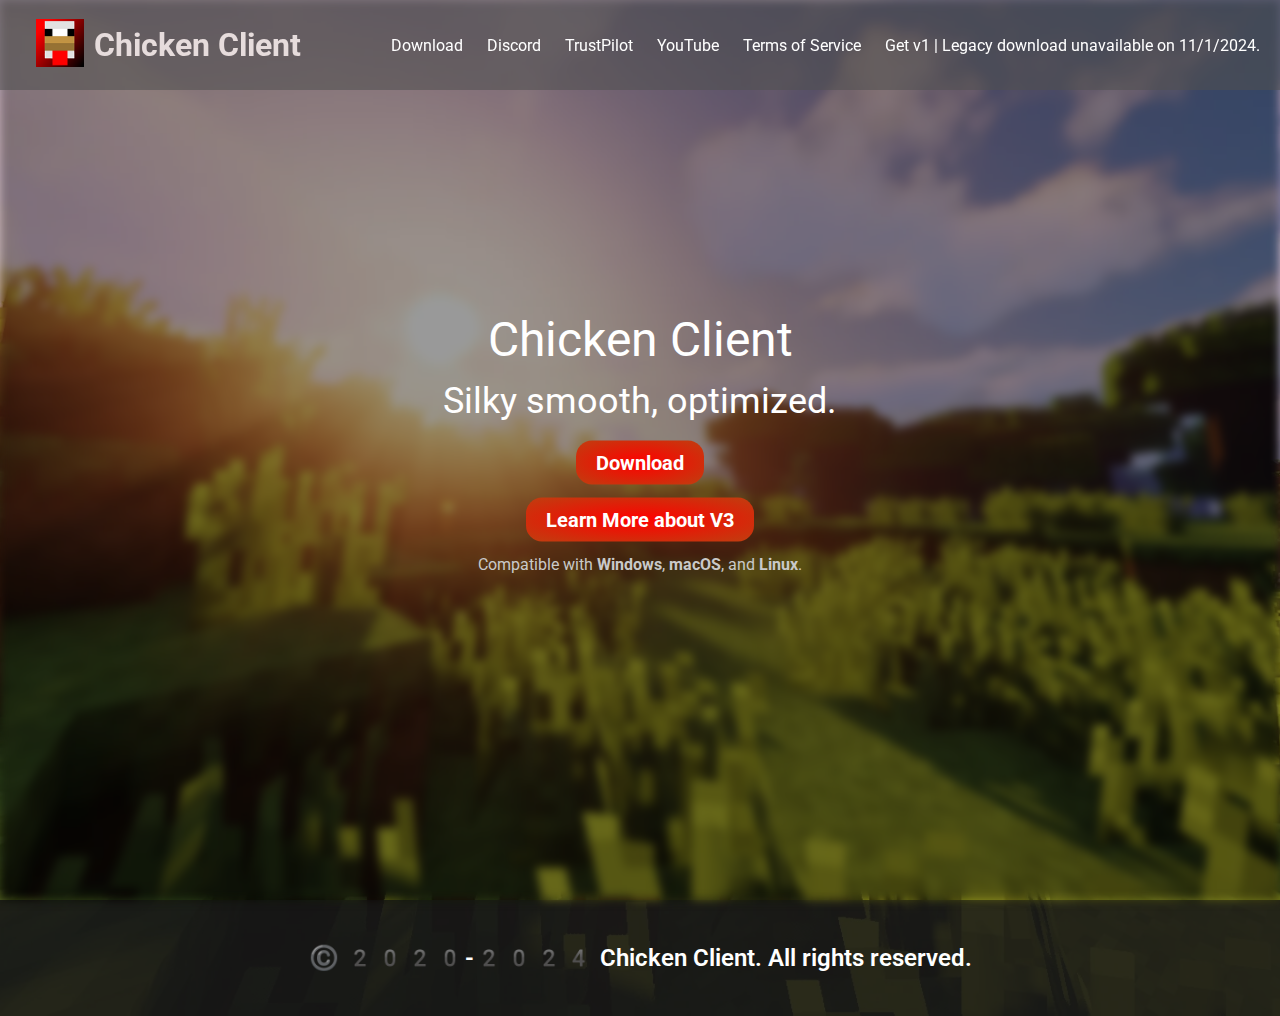
<file: index.html>
<!DOCTYPE html>
<html lang="en">
<head>
  <meta charset="UTF-8">
  <meta name="viewport" content="width=device-width, initial-scale=1.0">
  <title>Chicken Client</title>
  <link rel="stylesheet" href="styles.css">
  <link href="https://fonts.googleapis.com/css2?family=Roboto:wght@400;700&display=swap" rel="stylesheet">
  <meta property="og:title" content="Chicken Client - Home">
  <meta property="og:description" content="The best client for PVP and performance!">
  <meta property="og:image" content="https://client.chickennet.work/logo.png">
  <meta property="og:image:width" content="400">
  <meta property="og:image:height" content="400">
  <meta property="og:url" content="https://client.chickennet.work">
  <meta property="og:type" content="website">
</head>
<body>
    <div class="hero">
        <div class="blur-overlay"></div>
        <img src="hero.webp" class="hero-image" alt="Chicken Client Site Image">
      </div>
  <div class="transparent-bar">
    <a href="/index.html"><img src="logo.png" class="logo" alt="Chicken Client Logo"></a>
    <a href="/index.html" class="link-as-text"><h1 class="brand-text">Chicken Client</h1></a>
    <div class="links">
      <a href="https://github.com/ChickenClient/Installer/releases/download/1.30.1/ChickenClient-Installer.exe" class="nav-link">Download</a>
      <a href="https://discord.gg/A5vzwc9MMR" class="nav-link">Discord</a>
      <a href="https://www.trustpilot.com/review/chickenclient-site.vercel.app" class="nav-link">TrustPilot</a>
      <a href="https://youtube.com/@ZoeyTheChicken" class="nav-link">YouTube</a>
      <a href="/chickenclienttos.html" class="nav-link">Terms of Service</a>
      <a href="/legacy.html" class="nav-link">Get v1 | Legacy download unavailable on 11/1/2024.</a>
    </div>
  </div>
  <div class="center-text">
    <span class="grass-text">Chicken Client</span>
    <br>
    <span class="center-text-sm">Silky smooth, optimized.</span>
    <div class="minecraft-chicken"></div>
    <a href="https://github.com/ChickenClient/Installer/releases/download/1.30.1/ChickenClient-Installer.exe" class="download-button">Download</a> <br>
    <a href="v3.html" class="download-button">Learn More about V3</a>
    <p class="txt-compatible">Compatible with <strong>Windows</strong>, <strong>macOS</strong>, and <strong>Linux</strong>.</p>
  </div>
  <div class="footer-div">
  <footer class="footer">
    <div class="footer-content">
      <p>&copy; 2020-2024 Chicken Client. All rights reserved.</p>
    </div>
  </footer>
  </div>
  <script src="script.js"></script>
  <script src="whandler.js"></script>
</body>
</html>
</file>
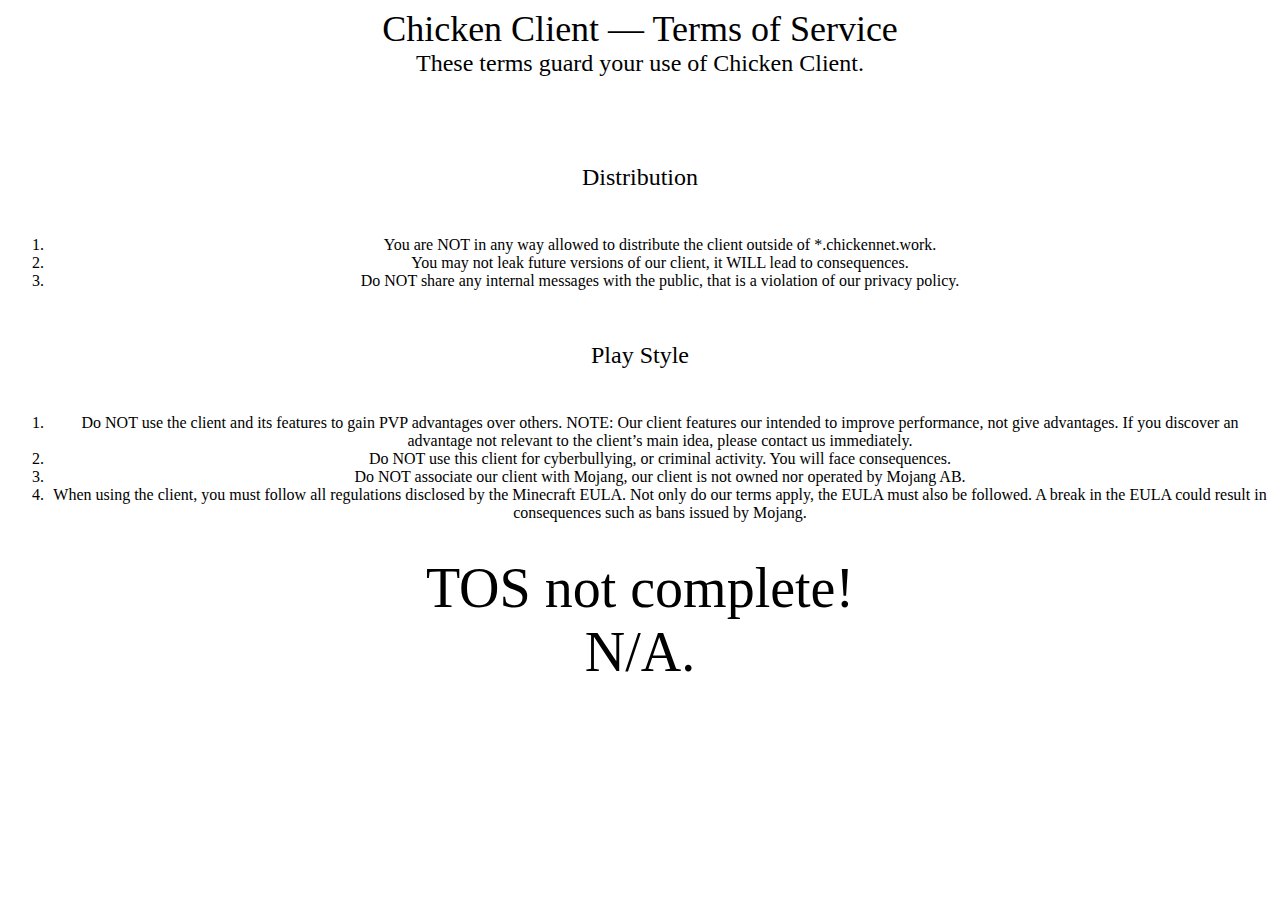
<file: chickenclienttos.html>
<!DOCTYPE html PUBLIC "-//W3C//DTD HTML 4.01//EN" "http://www.w3.org/TR/html4/strict.dtd">
<html>
<head>
  <meta http-equiv="Content-Type" content="text/html; charset=utf-8">
  <meta http-equiv="Content-Style-Type" content="text/css">
  <title></title>
  <meta name="Generator" content="Cocoa HTML Writer">
  <meta name="CocoaVersion" content="2487.6">
  <style type="text/css">
    p.p1 {margin: 0.0px 0.0px 0.0px 0.0px; text-align: center; font: 36.0px 'Helvetica Neue'; color: #000000}
    p.p2 {margin: 0.0px 0.0px 0.0px 0.0px; text-align: center; font: 24.0px 'Helvetica Neue'; color: #000000}
    p.p3 {margin: 0.0px 0.0px 0.0px 0.0px; text-align: center; font: 24.0px 'Helvetica Neue'; color: #000000; min-height: 29.0px}
    p.p5 {margin: 0.0px 0.0px 0.0px 0.0px; text-align: center; font: 16.0px 'Helvetica Neue'; color: #000000; min-height: 18.0px}
    p.p6 {margin: 0.0px 0.0px 0.0px 0.0px; text-align: center; font: 56.0px 'Helvetica Neue'; color: #000000}
    li.li4 {margin: 0.0px 0.0px 0.0px 0.0px; text-align: center; font: 16.0px 'Helvetica Neue'; color: #000000}
    ol.ol1 {list-style-type: decimal}
  </style>
</head>
<body>
<p class="p1">Chicken Client — Terms of Service</p>
<p class="p2">These terms guard your use of Chicken Client.</p>
<p class="p3"><br></p>
<p class="p3"><br></p>
<p class="p3"><br></p>
<p class="p2">Distribution</p>
<p class="p3"><br></p>
<ol class="ol1">
  <li class="li4">You are NOT in any way allowed to distribute the client outside of *.chickennet.work.</li>
  <li class="li4">You may not leak future versions of our client, it WILL lead to consequences.</li>
  <li class="li4">Do NOT share any internal messages with the public, that is a violation of our privacy policy.</li>
</ol>
<p class="p5"><br></p>
<p class="p5"><br></p>
<p class="p2">Play Style</p>
<p class="p3"><br></p>
<ol class="ol1">
  <li class="li4">Do NOT use the client and its features to gain PVP advantages over others. NOTE: Our client features our intended to improve performance, not give advantages. If you discover an advantage not relevant to the client’s main idea, please contact us immediately.</li>
  <li class="li4">Do NOT use this client for cyberbullying, or criminal activity. You will face consequences.</li>
  <li class="li4">Do NOT associate our client with Mojang, our client is not owned nor operated by Mojang AB.</li>
  <li class="li4">When using the client, you must follow all regulations disclosed by the Minecraft EULA. Not only do our terms apply, the EULA must also be followed. A break in the EULA could result in consequences such as bans issued by Mojang.</li>
</ol>
<p class="p5"><br></p>
<p class="p6">TOS not complete!</p>
<p class="p6">N/A.</p>
</body>
</html>
</file>
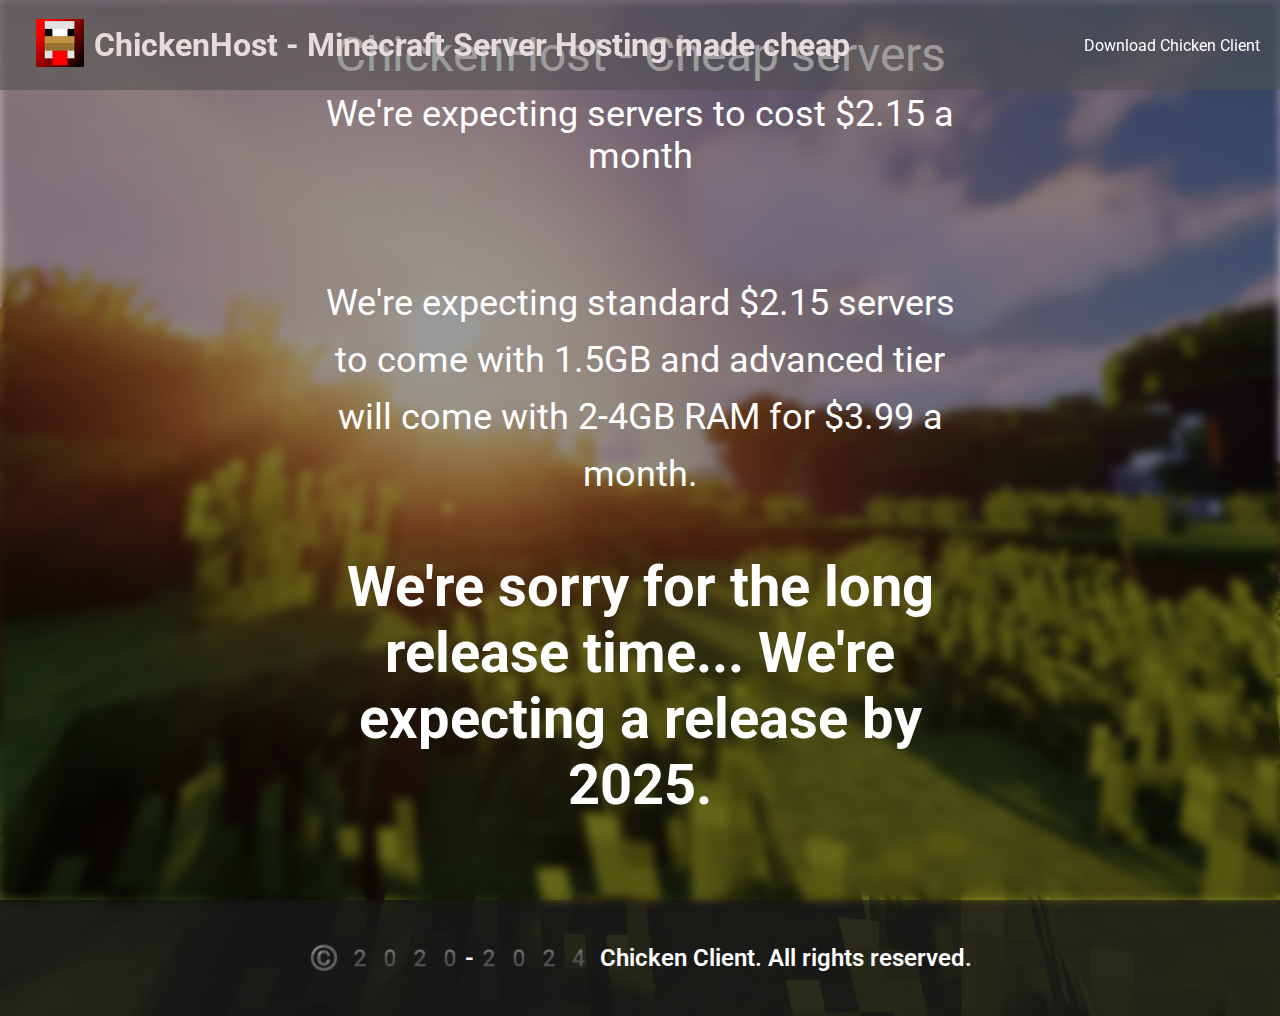
<file: hosting.html>
<!DOCTYPE html>
<html lang="en">
<head>
  <meta charset="UTF-8">
  <meta name="viewport" content="width=device-width, initial-scale=1.0">
  <title>ChickenHost</title>
  <link rel="stylesheet" href="styles.css">
  <link href="https://fonts.googleapis.com/css2?family=Roboto:wght@400;700&display=swap" rel="stylesheet">
</head>
<body>
    <div class="hero">
        <div class="blur-overlay"></div>
        <img src="hero.webp" class="hero-image" alt="Chicken Client Site Background">
      </div>
  <div class="transparent-bar">
    <a href="/index.html"><img src="logo.png" class="logo" alt="Chicken Client Logo"></a>
    <a href="/index.html" class="link-as-text"><h1 class="brand-text">ChickenHost - Minecraft Server Hosting made cheap</h1></a>
    <div class="links">
      <a href="/index.html" class="nav-link">Download Chicken Client</a>
    </div>
  </div>
  <div class="center-text">
    <span class="grass-text">ChickenHost - Cheap servers</span>
    <br>
    <h3 class="center-text-sm">We're expecting servers to cost $2.15 a month</h3>
    <br>
    <span class="center-text-sm">We're expecting standard $2.15 servers to come with 1.5GB and advanced tier will come with 2-4GB RAM for $3.99 a month.</span>
    <div class="minecraft-chicken"></div>
    <h3 class="txt-soon">We're sorry for the long release time... We're expecting a release by 2025.</h3>
  </div>
  <div class="footer-div">
  <footer class="footer">
    <div class="footer-content">
      <p>&copy; 2020-2024 Chicken Client. All rights reserved.</p>
    </div>
  </footer>
  </div>
  <script src="script.js"></script>
  <script src="whandler.js"></script>
</body>
</html>
</file>
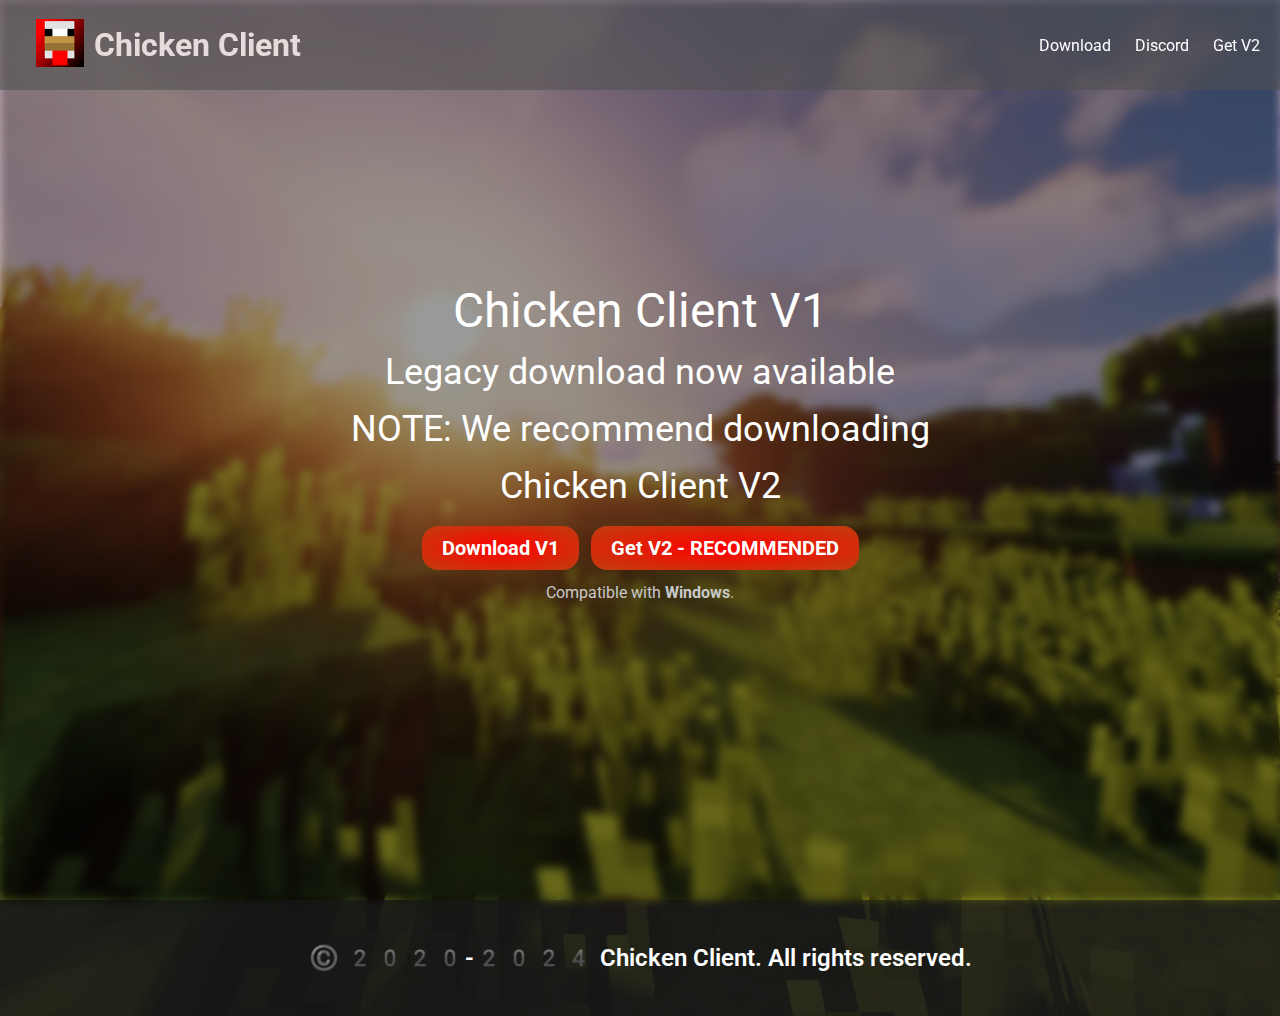
<file: legacy.html>
<!DOCTYPE html>
<html lang="en">
<head>
  <meta charset="UTF-8">
  <meta name="viewport" content="width=device-width, initial-scale=1.0">
  <title>Chicken Client</title>
  <link rel="stylesheet" href="styles.css">
  <link href="https://fonts.googleapis.com/css2?family=Roboto:wght@400;700&display=swap" rel="stylesheet">
  <meta property="og:title" content="Chicken Client - Home">
  <meta property="og:description" content="The best client for PVP and performance!">
  <meta property="og:image" content="https://client.chickennet.work/logo.png">
  <meta property="og:image:width" content="400">
  <meta property="og:image:height" content="400">
  <meta property="og:url" content="https://client.chickennet.work">
  <meta property="og:type" content="website">
</head>
<body>
    <div class="hero">
        <div class="blur-overlay"></div>
        <img src="hero.webp" class="hero-image" alt="Chicken Client Site Image">
      </div>
  <div class="transparent-bar">
    <a href="/index.html"><img src="logo.png" class="logo" alt="Chicken Client Logo"></a>
    <a href="/index.html" class="link-as-text"><h1 class="brand-text">Chicken Client</h1></a>
    <div class="links">
      <a href="https://github.com/ZoeyTheChicken/ChickenClient/releases/download/1.0.6_02/Chicken.Client.release.1.0.6_r2.zip" class="nav-link">Download</a>
      <a href="https://discord.gg/A5vzwc9MMR" class="nav-link">Discord</a>
      <a href="index.html" class="nav-link">Get V2</a>
    </div>
  </div>
  <div class="center-text">
    <span class="grass-text">Chicken Client V1</span>
    <br>
    <span class="center-text-sm">Legacy download now available</span>
    <br>
    <span class="center-text-sm">NOTE: We recommend downloading Chicken Client V2</span>
    <div class="minecraft-chicken"></div>
    <a href="https://github.com/ZoeyTheChicken/ChickenClient/releases/download/1.0.6_02/Chicken.Client.release.1.0.6_r2.zip" class="download-button">Download V1</a>
    <a href="index.html" class="download-button">Get V2 - RECOMMENDED</a>
    <p class="txt-compatible">Compatible with <strong>Windows</strong>.</p>
  </div>
  <div class="footer-div">
  <footer class="footer">
    <div class="footer-content">
      <p>&copy; 2020-2024 Chicken Client. All rights reserved.</p>
    </div>
  </footer>
  </div>
  <script src="script.js"></script>
  <script src="whandler.js"></script>
</body>
</html>
</file>
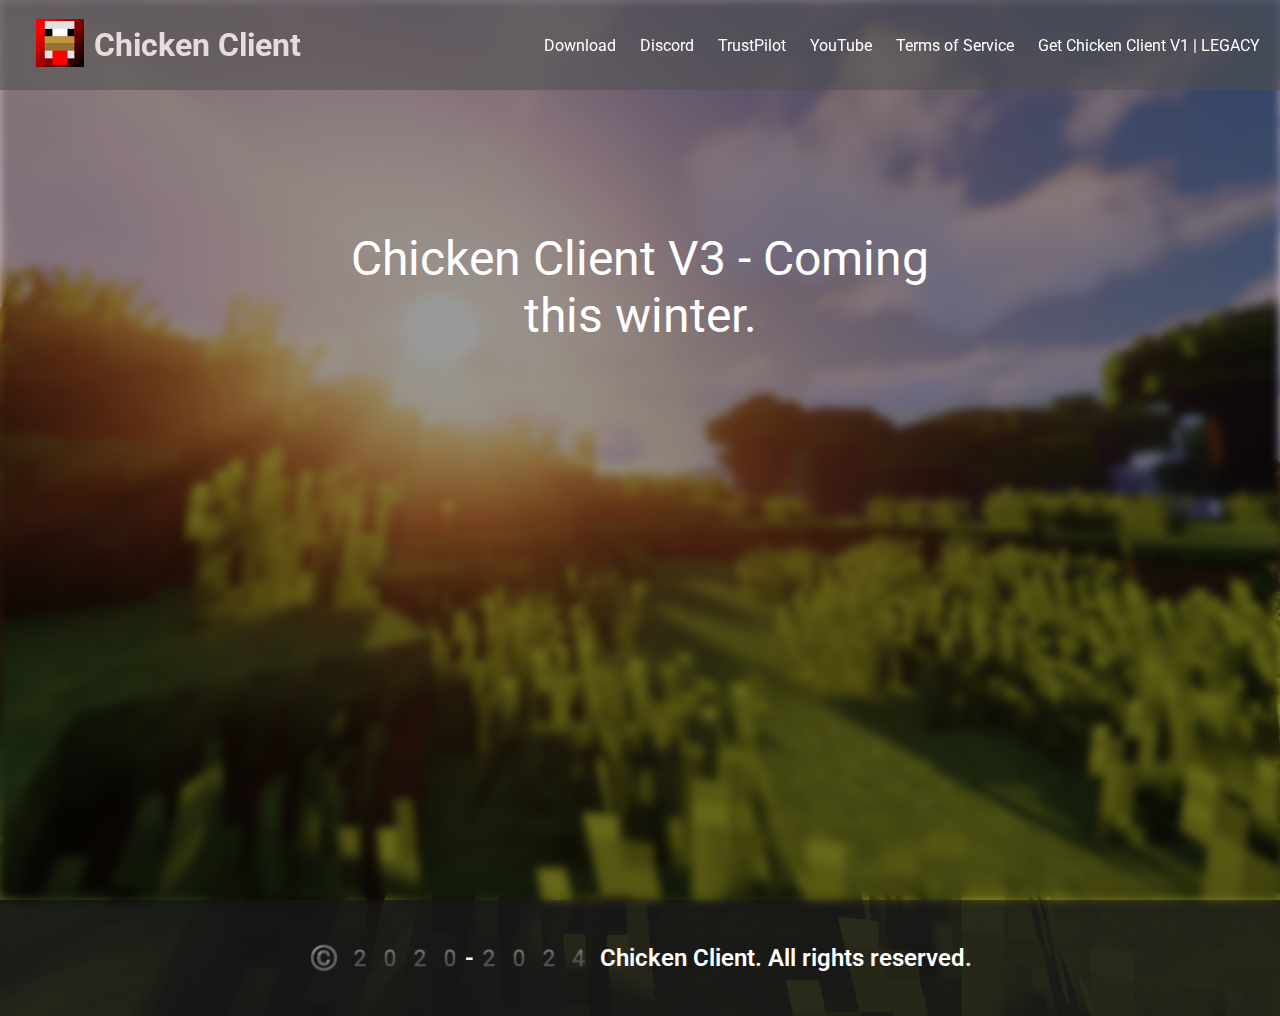
<file: v3.html>
<!DOCTYPE html>
<html lang="en">
<head>
  <meta charset="UTF-8">
  <meta name="viewport" content="width=device-width, initial-scale=1.0">
  <title>Chicken Client</title>
  <link rel="stylesheet" href="styles.css">
  <link href="https://fonts.googleapis.com/css2?family=Roboto:wght@400;700&display=swap" rel="stylesheet">
  <meta property="og:title" content="Chicken Client - Home">
  <meta property="og:description" content="The best client for PVP and performance!">
  <meta property="og:image" content="https://client.chickennet.work/logo.png">
  <meta property="og:image:width" content="400">
  <meta property="og:image:height" content="400">
  <meta property="og:url" content="https://client.chickennet.work">
  <meta property="og:type" content="website">
</head>
<body>
    <div class="hero">
        <div class="blur-overlay"></div>
        <img src="hero.webp" class="hero-image" alt="Chicken Client Site Image">
      </div>
  <div class="transparent-bar">
    <a href="/index.html"><img src="logo.png" class="logo" alt="Chicken Client Logo"></a>
    <a href="/index.html" class="link-as-text"><h1 class="brand-text">Chicken Client</h1></a>
    <div class="links">
      <a href="https://github.com/ChickenClient/Installer/releases/download/1.30.1/ChickenClient-Installer.exe" class="nav-link">Download</a>
      <a href="https://discord.gg/A5vzwc9MMR" class="nav-link">Discord</a>
      <a href="https://www.trustpilot.com/review/chickenclient-site.vercel.app" class="nav-link">TrustPilot</a>
      <a href="https://youtube.com/@ZoeyTheChicken" class="nav-link">YouTube</a>
      <a href="/CC-TOS.pdf" class="nav-link">Terms of Service</a>
      <a href="/legacy.html" class="nav-link">Get Chicken Client V1 | LEGACY</a>
    </div>
  </div>
  <div class="center-text">
    <span class="grass-text">Chicken Client V3 - Coming this winter.</span>
    <br>
    <iframe width="560" height="315" src="https://www.youtube.com/embed/Oqv8GPRt1Hg?si=ZqXhSSeymew2myFe" title="YouTube video player" frameborder="0" allow="accelerometer; autoplay; clipboard-write; encrypted-media; gyroscope; picture-in-picture; web-share" referrerpolicy="strict-origin-when-cross-origin" allowfullscreen></iframe>
  </div>
  <div class="footer-div">
  <footer class="footer">
    <div class="footer-content">
      <p>&copy; 2020-2024 Chicken Client. All rights reserved.</p>
    </div>
  </footer>
  </div>
  <script src="script.js"></script>
  <script src="whandler.js"></script>
</body>
</html>
</file>
<file: styles.css>
body {
  margin: 0;
  padding: 0;
  background-image: url(hero.webp);
  background-size: cover;
  }

  .transparent-bar {
  background-color: rgba(79, 79, 79, 0.566);
  width: 100%;
  height: 10vh;
  position: fixed;
  top: 0;
  left: 0;
  z-index: 1000;
  display: flex;
  justify-content: flex-start;
  align-items: center;
  overflow-x: auto;
  overflow-y: auto;
  padding: 0 20px;
  }
  .hero {
    position: relative;
    width: 100%;
    height: 100vh;
  }
  .logo {
  width: 48px;
  height: 48px;
  margin-left: 16px;
  }
  .hero-image {
  width: 100%;
  height: 100%;
  object-fit: cover;
  background-color: rgba(0, 0, 0, 0.576);
  filter: brightness(60%) blur(5px);
  }

  .brand-text {
  font-family: 'Roboto', sans-serif;
  font-weight: 700;
  margin-left: 10px;
  color: rgb(230, 220, 220);
  }
  .center-text {
    position: absolute;
    top: 50%;
    left: 50%;
    transform: translate(-50%, -50%);
    font-family: 'Roboto', sans-serif;
    font-weight: 400;
    color: rgb(255, 255, 255);
    text-align: center;
    font-size: 48px;
  }
  .center-text-sm {
    font-family: 'Roboto', sans-serif;
    font-weight: 400;
    color: rgb(255, 255, 255);
    font-size: 36px;
    margin-top: 10px;
  }
  .download-button {
    position: relative;
    margin-top: 20px;
    padding: 10px 20px;
    font-family: 'Roboto', sans-serif;
    font-weight: 700;
    font-size: 20px;
    color: white;
    text-decoration: none;
    cursor: default;
    background-image: radial-gradient(#ff0000, #bf3f10);
    border: none;
    border-radius: 16px;
    cursor: pointer;
    animation: flash 1s infinite alternate;
  }
  .chicken-peck {
    position: absolute;
    top: 10px;
    right: 10px;
    width: 24px;
    height: 24px;
  }
  .links {
  margin-left: auto;
  white-space: nowrap;
  padding: 40px;
  }
  .nav-link {
  margin-left: 20px;
  margin-top: 10px;
  color: white;
  text-decoration: none;
  font-family: 'Roboto', sans-serif;
  font-weight: 400;
  }
  .nav-link:hover {
  text-decoration: underline;
  }
  .section-title {
    font-family: 'Roboto', sans-serif;
    font-weight: 700;
    color: #333;
    margin-bottom: 20px;
  }
  .section-content {
    font-family: 'Roboto', sans-serif;
    color: #666;
  }
  .section-content p {
    margin-bottom: 20px;
  }
  .section-content ul {
    list-style-type: none;
    padding: 0;
  }
  .link-as-text {
    color: inherit;
    text-decoration: none;
    cursor: text;
  }
  .link-as-text:hover {
    color: inherit;
  }
  .section-content ul li {
    margin-bottom: 10px;
  }
  .footer {
  background-color: rgba(24, 24, 24, 0.88);
    color: #fff;
    padding: 20px;
    font-family: 'Roboto', sans-serif;
    font-weight: 600;
    font-variant-emoji: emoji;
    font-stretch: expanded;
    text-align: center;
    font-size: 24px;
  }
  .footer-content {
    max-width: 1200px;
    margin: 0 auto;
  }
  .txt-compatible {
  font-size: 16px;
  font-family: 'Roboto', sans-serif;
  color: #c9c9c9;
  }
</file>
